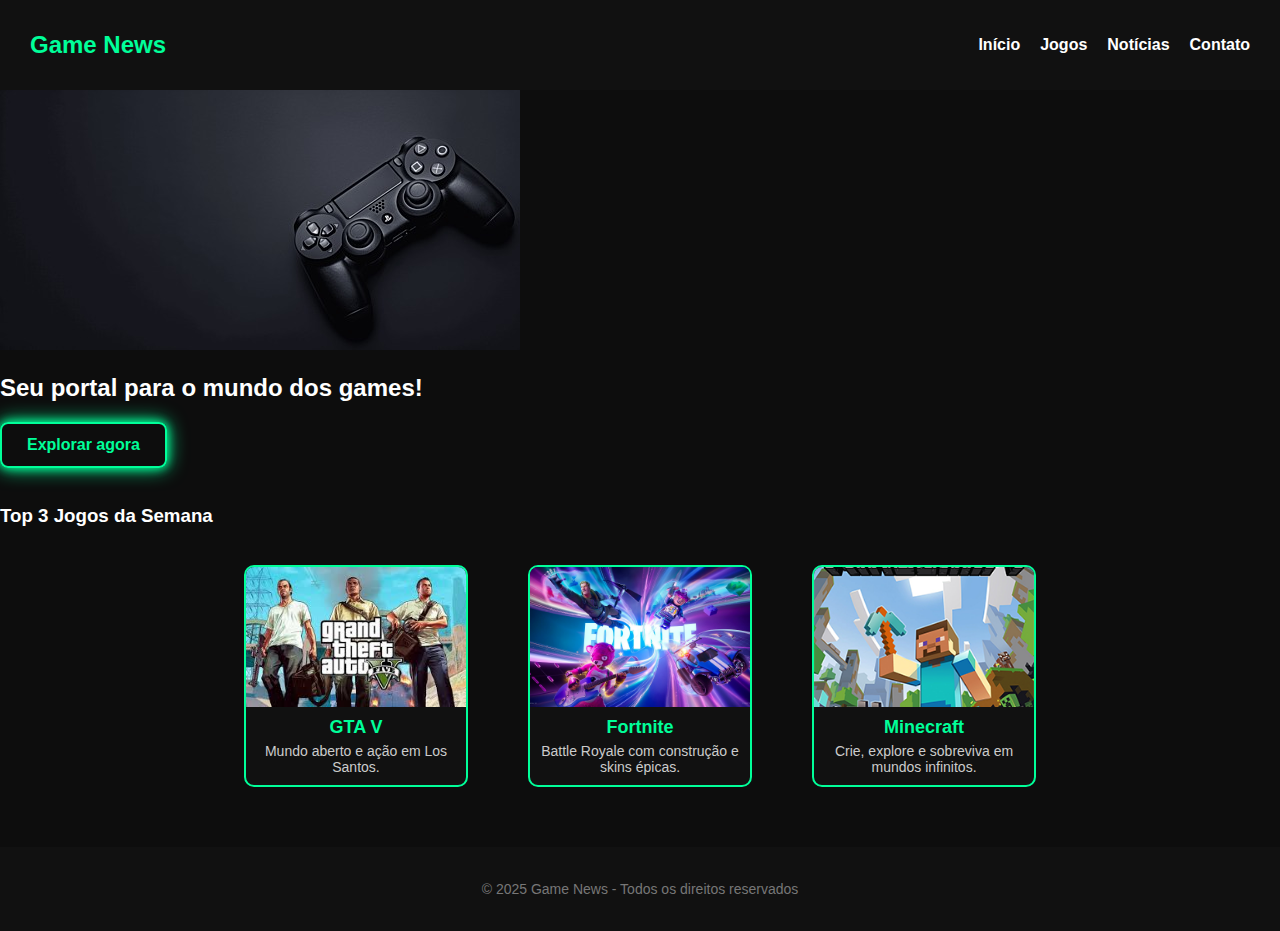
<file: site de jogos/index.html>
<!DOCTYPE html>
<html lang="pt-BR">
<head>
  <meta charset="UTF-8">
  <meta name="viewport" content="width=device-width, initial-scale=1.0">
  <title>Game News - Seu portal gamer</title>
  <link rel="stylesheet" href="games.css">
</head>
<body>

  <header class="navbar">
    <h1 class="logo">Game News</h1>
    <nav>
      <ul class="menu">
        <li><a href="index.html">Início</a></li>
        <li><a href="jogos.html">Jogos</a></li>
        <li><a href="noticias.html">Notícias</a></li>
        <li><a href="contato.html">Contato</a></li>
      </ul>
    </nav>
  </header>

  <main>
    <section class="hero">
  <img src="ps4.jpg" alt="Banner gamer" class="hero-img">
  <div class="hero-text">
    <h2>Seu portal para o mundo dos games!</h2>
    <a href="jogos.html" class="btn">Explorar agora</a>
  </div>
</section>

</br>

<section class="destaques">
  <h3>Top 3 Jogos da Semana</h3>
  <div class="cards">
    <div class="card">
      <img src="GtaV.jpg" alt="GTA V">
      <h4>GTA V</h4>
      <p>Mundo aberto e ação em Los Santos.</p>
    </div>
    <div class="card">
      <img src="fortnite.img" alt="Fortnite">
      <h4>Fortnite</h4>
      <p>Battle Royale com construção e skins épicas.</p>
    </div>
    <div class="card">
      <img src="Minecraft_capa.png" alt="Minecraft">
      <h4>Minecraft</h4>
      <p>Crie, explore e sobreviva em mundos infinitos.</p>
    </div>
  </div>
</section>

  </main>

  <footer>
    <p>© 2025 Game News - Todos os direitos reservados</p>
  </footer>

</body>
</html>
</file>
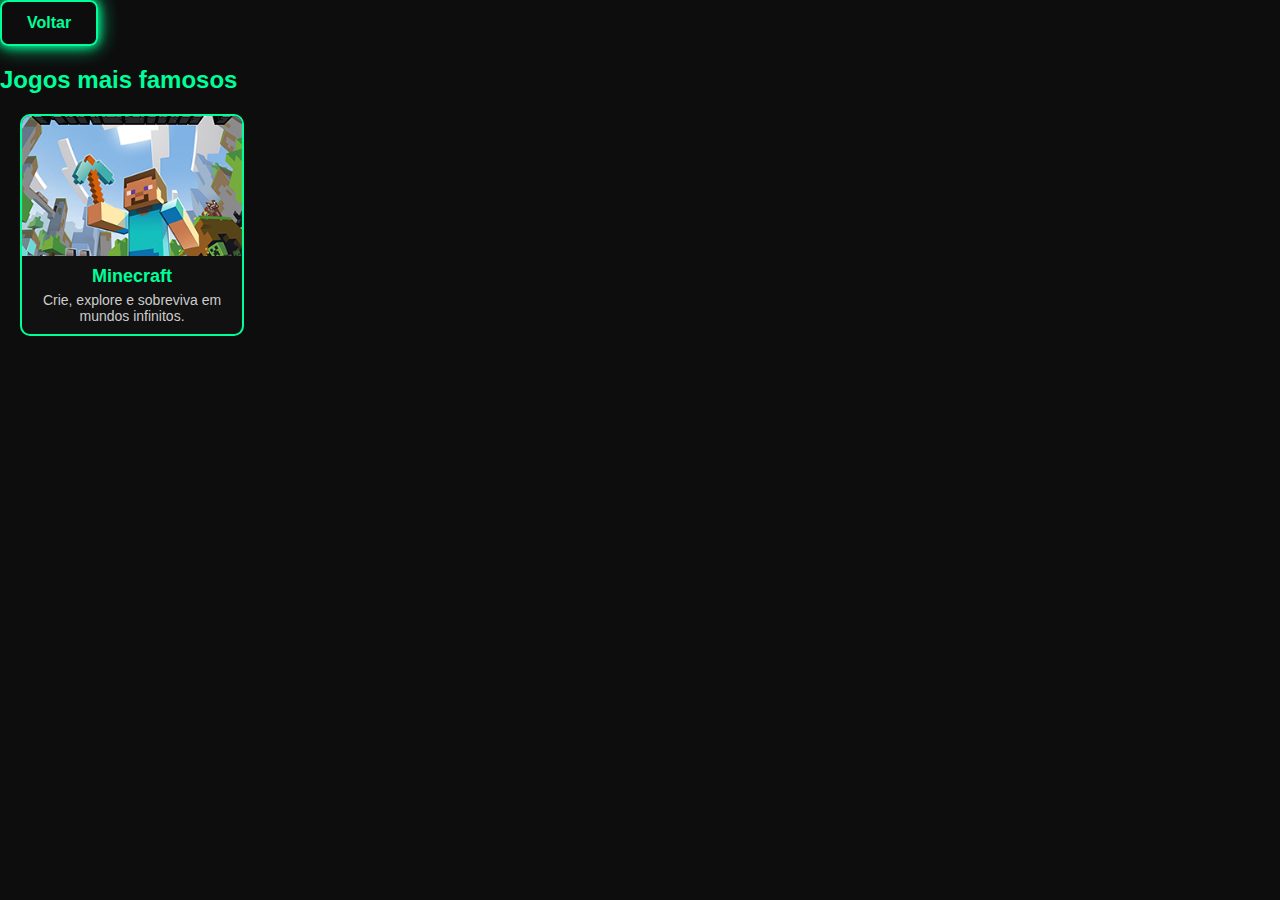
<file: site de jogos/jogos.html>
<!DOCTYPE html>
<html lang="pt-br">
<head>
    <meta charset="UTF-8">
    <meta name="viewport" content="width=device-width, initial-scale=1.0">
    <title>Game news - Explorar</title>
    <link rel="stylesheet" href="games.css">
</head>
<body>

    <a href="http://127.0.0.1:5500/index.html#jogos" class="BtVoltar"> Voltar </a>

    <h2 class="famosos"> Jogos mais famosos </h2>

    <div class="card">
  <img src="Minecraft_capa.png" alt="Minecraft">
  <h4>Minecraft</h4>
  <p>Crie, explore e sobreviva em mundos infinitos.</p>
</div>

</body>
</html>
</file>
<file: site de jogos/games.css>
/* Reset */
body {
  margin: 0;
  font-family: 'Poppins', sans-serif;
  background-color: #0d0d0d;
  color: white;
}

/* Navbar */
.navbar {
  display: flex;
  justify-content: space-between;
  align-items: center;
  background-color: #111;
  padding: 15px 30px;
}

.logo {
  font-size: 24px;
  color: #00ff99;
  font-weight: bold;
}

.menu {
  list-style: none;
  display: flex;
  gap: 20px;
  margin: 0;
}

.menu a {
  color: white;
  text-decoration: none;
  font-weight: bold;
}

.menu a:hover {
  color: #00ff99;
}

/* Footer */
footer {
  text-align: center;
  background-color: #111;
  padding: 20px;
  margin-top: 40px;
  font-size: 14px;
  color: #777;
}

.famosos {
  font-size: 24px;
  color: #00ff99;
  font-weight: bold;  
}

.card {
  background-color: #111;
  border: 2px solid #00ff99; /* verde neon */
  border-radius: 10px;
  overflow: hidden;
  text-align: center;
  width: 250px;
  margin: 20px;
  transition: transform 0.3s, box-shadow 0.3s;
}

.card img {
  width: 100%;
  height: auto;
  display: block;
}

.card h4 {
  color: #00ff99;
  margin: 10px 0 5px;
}

.card p {
  color: #ccc;
  font-size: 14px;
  margin: 0 10px 10px;
}

/* efeito ao passar o mouse */
.card:hover {
  transform: scale(1.05);
  box-shadow: 0 0 20px #00ff99, 0 0 40px #00ff99;
}

.BtVoltar {
  display: inline-block;
  padding: 12px 25px;
  background-color: transparent;   /* deixa transparente inicialmente */
  color: #00ff99;                 /* verde neon */
  font-weight: bold;
  font-size: 16px;
  border: 2px solid #00ff99;      /* contorno neon */
  border-radius: 8px;
  text-decoration: none;
  cursor: pointer;
  transition: all 0.3s ease;
  box-shadow: 0 0 10px #00ff99, 0 0 20px #00ff99; /* leve brilho */
}

.BtVoltar:hover {
  background-color: #00ff99;      /* acende quando passar o mouse */
  color: #111;                     /* texto escuro */
  transform: scale(1.1);           /* efeito de zoom */
  box-shadow: 0 0 25px #00ff99, 0 0 50px #00ff99; /* brilho maior */
}

.btn {
    display: inline-block;
  padding: 12px 25px;
  background-color: transparent;   /* deixa transparente inicialmente */
  color: #00ff99;                 /* verde neon */
  font-weight: bold;
  font-size: 16px;
  border: 2px solid #00ff99;      /* contorno neon */
  border-radius: 8px;
  text-decoration: none;
  cursor: pointer;
  transition: all 0.3s ease;
  box-shadow: 0 0 10px #00ff99, 0 0 20px #00ff99;
}

.cards {
  display: flex;
  justify-content: center; /* centraliza os cards */
  gap: 20px;               /* espaçamento entre eles */
  flex-wrap: wrap;         /* quebra linha se necessário */
}

.card {
  background-color: #111;
  border: 2px solid #00ff99;
  border-radius: 10px;
  text-align: center;
  width: 220px;           /* tamanho fixo menor */
  transition: transform 0.3s, box-shadow 0.3s;
}

.card img {
  width: 100%;
  height: 140px;          /* altura fixa para padronizar */
  object-fit: cover;      /* evita distorção */
  display: block;
}

.card h4 {
  color: #00ff99;
  margin: 10px 0 5px;
  font-size: 18px;
}

.card p {
  color: #ccc;
  font-size: 14px;
  margin: 0 10px 10px;
}

/* efeito hover */
.card:hover {
  transform: scale(1.05);
  box-shadow: 0 0 20px #00ff99, 0 0 40px #00ff99;
}
</file>
